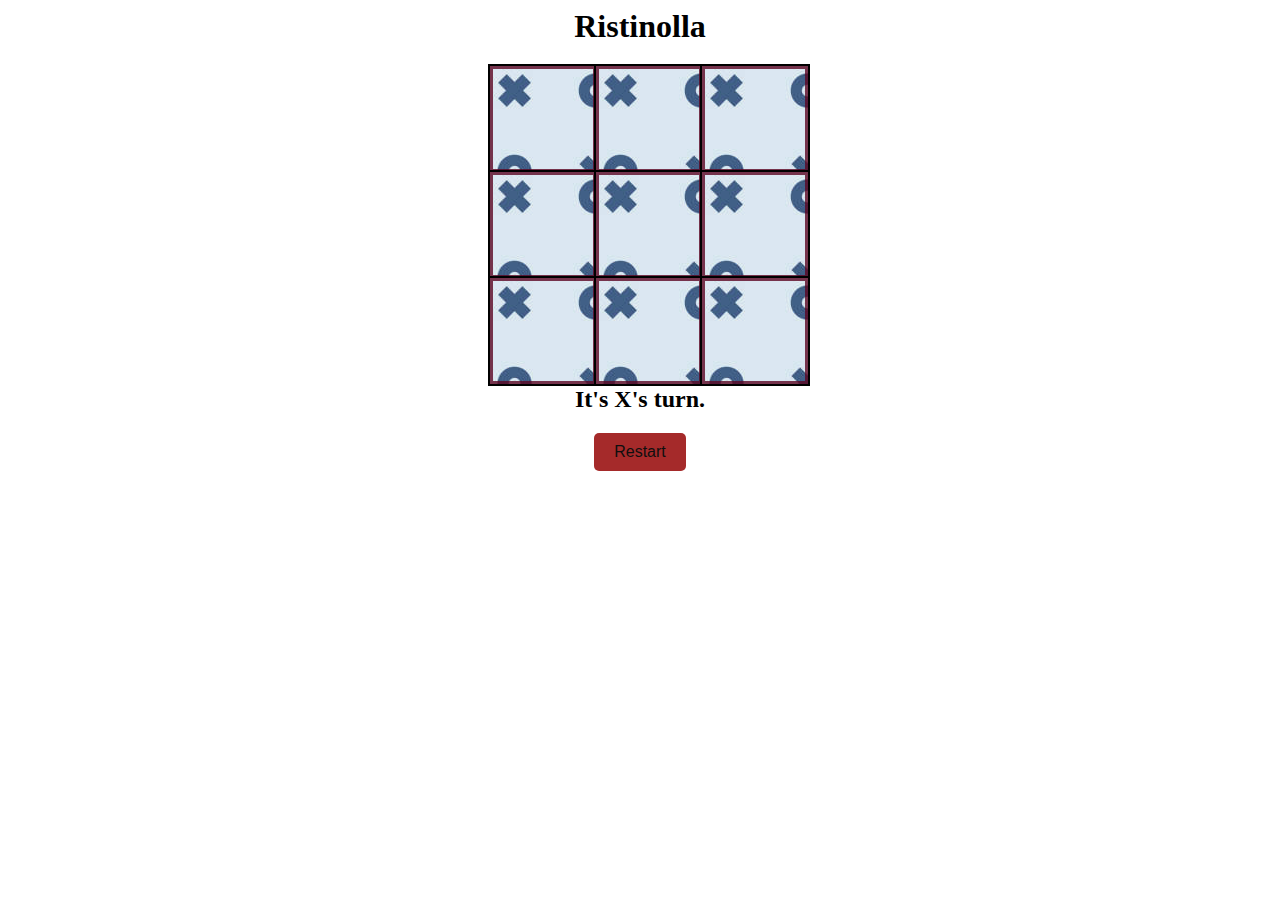
<file: ristinolla/index.html>
<!DOCTYPE html
<html><head>
 <title>Ristinolla</title>
 <link rel="stylesheet" type="text/css" href="index.css">
</head>
<body>
    
  <div id="boardContainer">
    <h1> Ristinolla</h1>
        <div id="board">
    

    <div class="cell" data-cell-index="0"></div>
    <div class="cell" data-cell-index="1"></div>
    <div class="cell" data-cell-index="2"></div>
    <div class="cell" data-cell-index="3"></div>
    <div class="cell" data-cell-index="4"></div>
    <div class="cell" data-cell-index="5"></div>
    <div class="cell" data-cell-index="6"></div>
    <div class="cell" data-cell-index="7"></div>
    <div class="cell" data-cell-index="8"></div>
  </div>
</div>
  <h2 id="status"></h2>
  <button id="restart-btn">Restart</button>
  <script src="index.js"></script>
</body>
</html>
</file>
<file: ristinolla/index.css>
#board {
    display: grid;
    font-family:'Trebuchet MS', 'Lucida Sans Unicode', 'Lucida Grande', 'Lucida Sans', Arial, sans-serif;
    grid-template-columns: repeat(3, 1fr);
    grid-template-rows: repeat(3, 1fr);
    width: 300px;
    height: 300px;
    margin: 0 auto;
    text-align: center;
    background-color: #f2f2f2;
    
   
  }
  
  #boardContainer {
    text-align: center;
  }
  #status{
    display: block;
    text-align: center;
  }
  
  .cell {
    display: flex;
    justify-content: center;
    align-items: center;
    border: 3px solid rgba(90, 5, 33, 0.795);
    width: 100px;
    height: 100px;
    font-size: 60px;
    cursor: pointer;
    box-shadow: 0 0 0 2px;
    transition: background-color 0.3s ease;
    background-image: url(kuvat/tictactoe.jpg);
    background-color: #f2f2f2;
    background-blend-mode: multiply;
  }
  
  .cell:hover {
    background-color: brown;
  }
  
  #restart-btn {
    display: block;
    margin: 20px auto;
    padding: 10px 20px;
    background-color: brown;
    color: rgb(15, 15, 15);
    border: none;
    border-radius: 5px;
    text-align: center;
    text-decoration: none;
    font-size: 16px;
    cursor: pointer;
    transition: background-color 0.3s ease;
  }
  
  #restart-btn:hover {
    background-image: url(kuvat/tictactoe.jpg);
  }
</file>
